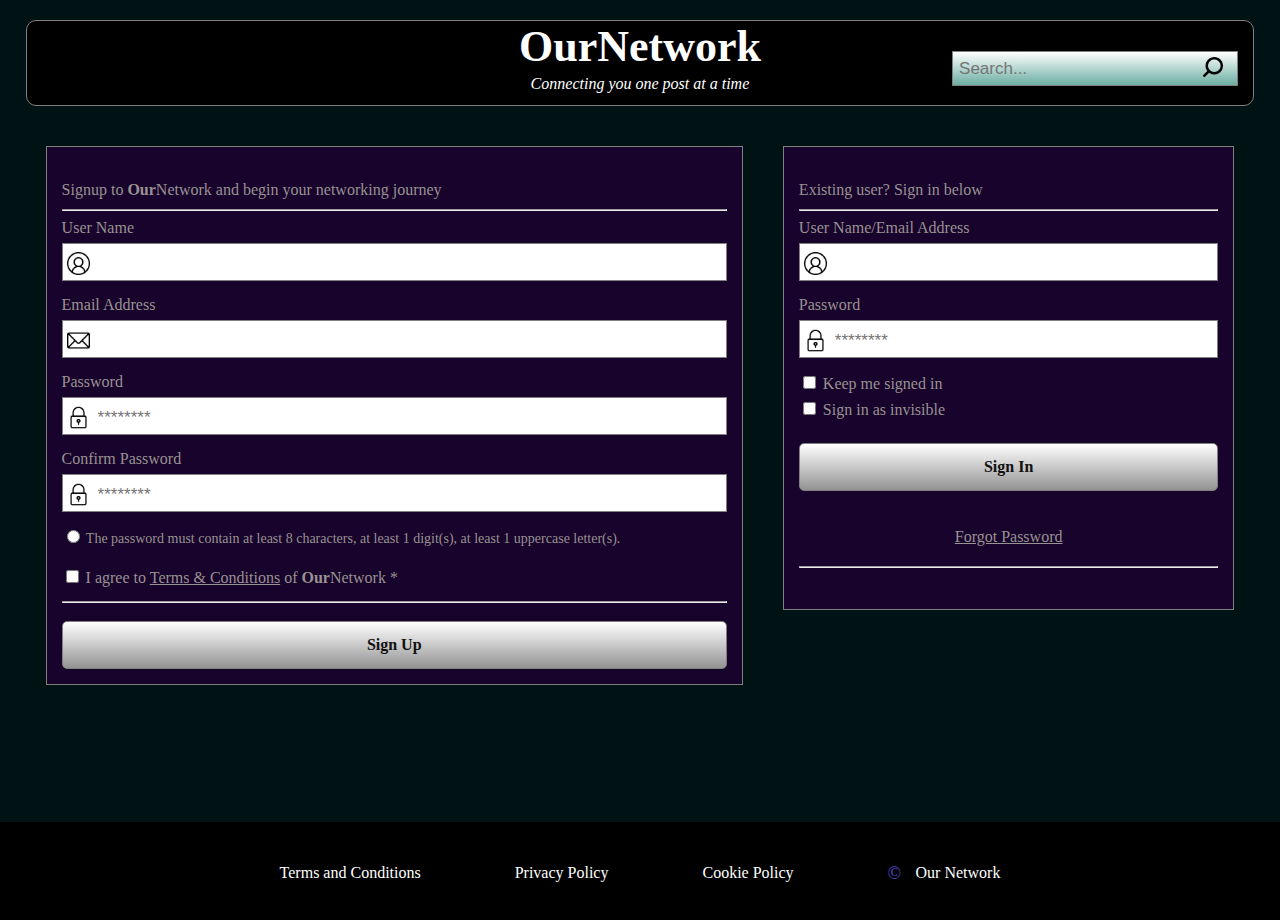
<file: index.html>
<!DOCTYPE html>
<html lang="en">
<head>
    <meta charset="utf-8">
    <title>OurNetwork - Welcome</title>
    <meta name="viewport" content="width=device-width, initial-scale=1, maximum-scale=1">
    <link rel="stylesheet" href="css/style.css">
</head>
<body>
    <div class="container">
        <header>
            <div class="div-33">
                <nav class="menu-list menu-list-hidden">
                    <ul>
                        <li>
                            <a href="home.html" class="active">
                                Home
                            </a>
                        </li>
                        <li>
                            <a href="profile.html">
                                Profile
                            </a>
                        </li>
                        <li>
                            <a href="upload.html">
                                Upload
                            </a>
                        </li>
                        <li>
                            <a href="#">
                                Settings
                            </a>
                        </li>
                    </ul>
                </nav>
            </div>
            <div class="div-33 center header-main">
                <h1 class="white"><b>Our</b>Network</h1>
                <p class="white">
                    <i>
                        Connecting you one post at a time
                    </i>
                </p>
            </div>
            <div class="div-33">
                <div class="search-field">
                    <input type="text" class="form-control" placeholder="Search..." />
                    <img src="images/search-icon.png" alt="Search Icon" />
                </div>
            </div>
        </header>
    </div>

    <section class="main pb-5 btm-9">
        <div class="container">
            <div class="div-60">
                <form class="form1">
                    <p>
                        Signup to <a href="" class="no-underline"><b>Our</b>Network</a> and begin  your networking journey
                    </p>
                    <hr>
                    <label class="field-label">User Name</label>
                    <div class="field-area">
                        <input type="text" class="input-style" />
                        <img src="images/user-icon.png" alt="User Icon" />
                    </div>
                    <label class="field-label">Email Address</label>
                    <div class="field-area">
                        <input type="email" class="input-style" />
                        <img src="images/email-icon.png" alt="Email Icon" />
                    </div>
                    <label class="field-label">Password</label>
                    <div class="field-area">
                        <input type="password" class="input-style" placeholder="********" />
                        <img src="images/lock-icon.png" alt="Lock Icon" />
                    </div>
                    <label class="field-label">Confirm Password</label>
                    <div class="field-area">
                        <input type="password" class="input-style" placeholder="********" />
                        <img src="images/lock-icon.png" alt="Lock Icon" />
                    </div>
                    <div>
                        <label class="field-label field-label-small">
                            <input type="radio" />
                            The password must contain at least 8 characters, at least 1 digit(s), at least 1 uppercase letter(s).
                        </label>
                    </div>
                    <label class="field-label">
                        <input type="checkbox" />
                        I agree to <a href="">Terms & Conditions</a> of <b>Our</b>Network <span>*</span>
                    </label>
                    <hr>
                    <a href="home.html" class="submit">
                        Sign Up
                    </a>
                </form>
            </div>
            <div class="div-40">
                <form class="form1">
                    <p>
                        Existing user? Sign in below
                    </p>
                    <hr>
                    <label class="field-label">User Name/Email Address</label>
                    <div class="field-area">
                        <input type="text" class="input-style" />
                        <img src="images/user-icon.png" alt="User Icon" />
                    </div>

                    <label class="field-label">Password</label>
                    <div class="field-area">
                        <input type="password" class="input-style" placeholder="********" />
                        <img src="images/lock-icon.png" alt="Lock Icon" />
                    </div>
                    <div>
                        <label class="field-label">
                            <input type="checkbox" />
                            Keep me signed in
                        </label>
                    </div>
                    <div>
                        <label class="field-label">
                            <input type="checkbox" />
                            Sign in as invisible
                        </label>
                    </div>

                    <a href="home.html" class="submit">
                        Sign In
                    </a>
                    <br>
                    <p class="center link">
                        <a href="">
                            Forgot Password
                        </a>
                    </p>
                    <hr>
                    <br>
                </form>
            </div>
        </div>
    </section>

    <footer class="footer-login">
        <div class="container">
            <ul>
                <li>
                    <a href="#">
                        Terms and Conditions
                    </a>
                    <a href="#">
                        Privacy Policy
                    </a>
                    <a href="#">
                        Cookie Policy
                    </a>
                    <a href="#">
                        <span class="copyrights">
                            &copy;
                        </span>
                        Our Network
                    </a>
                </li>
            </ul>
        </div>
    </footer>



</body>
</html>
</file>
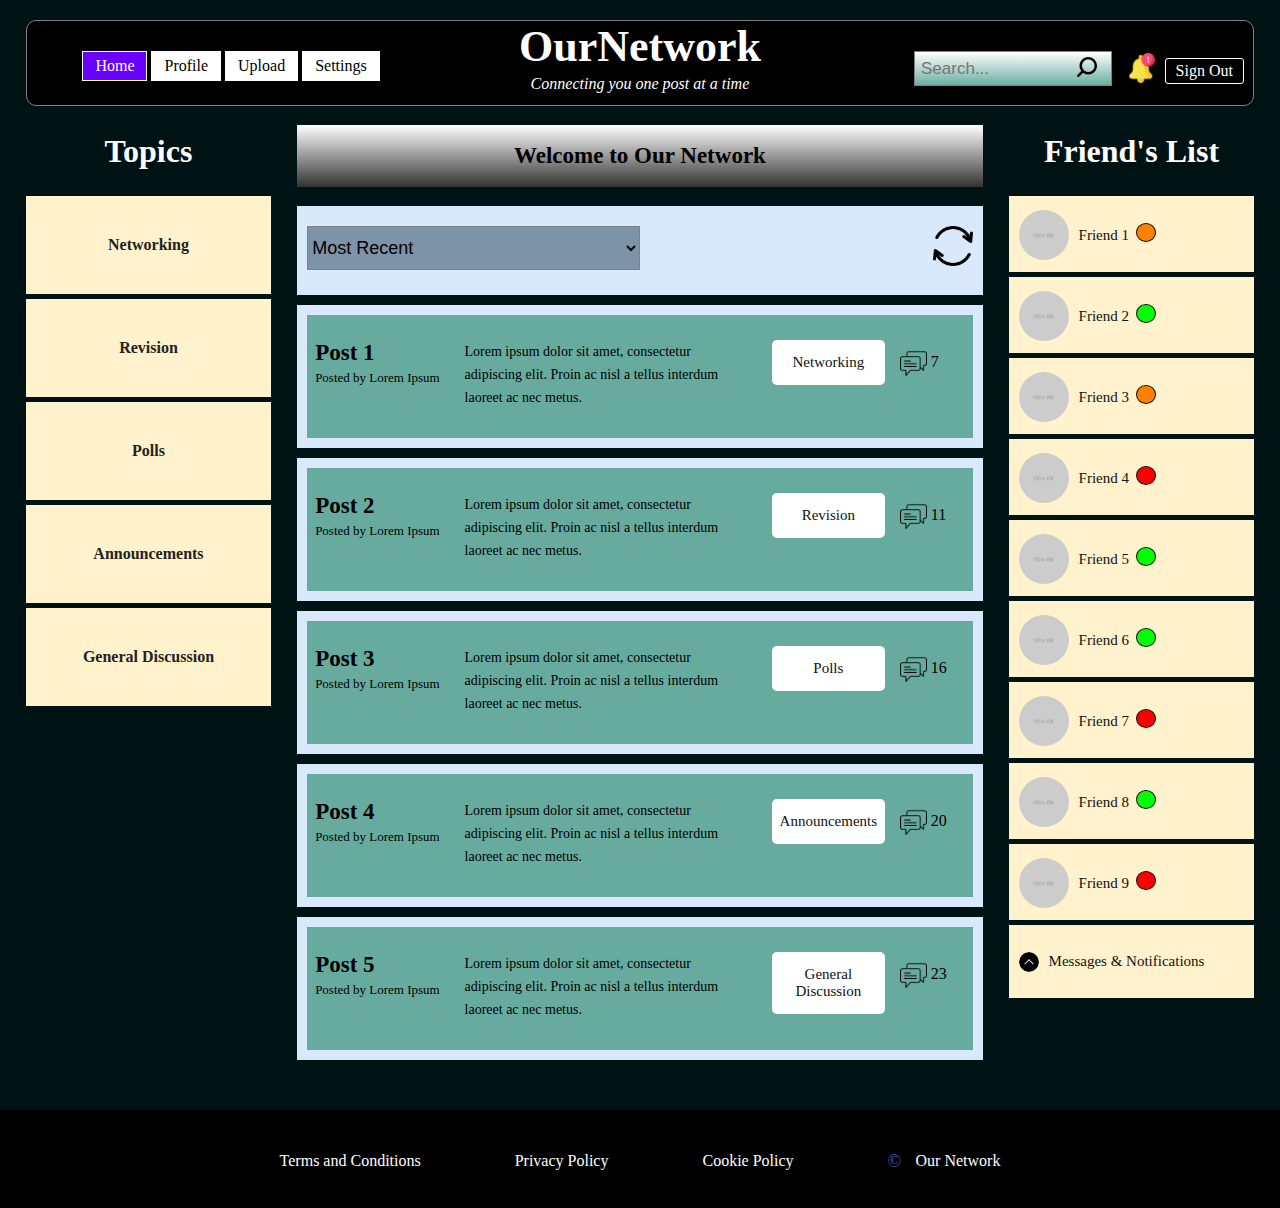
<file: home.html>
<!DOCTYPE html>
<html lang="en">
<head>
    <meta charset="utf-8">
    <title>OurNetwork - Home</title>
    <meta name="viewport" content="width=device-width, initial-scale=1, maximum-scale=1">
    <link rel="stylesheet" href="css/style.css">
</head>
<body>
    <div class="container">
        <header>
            <div class="div-33">
                <nav class="menu-list">
                    <ul>
                        <li>
                            <a href="home.html" class="active">
                                Home
                            </a>
                        </li>
                        <li>
                            <a href="profile.html">
                                Profile
                            </a>
                        </li>
                        <li>
                            <a href="upload.html">
                                Upload
                            </a>
                        </li>
                        <li>
                            <a href="#">
                                Settings
                            </a>
                        </li>
                    </ul>
                </nav>
            </div>
            <div class="div-33 center header-main">
                <h1 class="white"><b>Our</b>Network</h1>
                <p class="white">
                    <i>
                        Connecting you one post at a time
                    </i>
                </p>
            </div>
            <div class="div-23">
                <div class="search-field">
                    <input type="text" class="form-control" placeholder="Search..." />
                    <img src="images/search-icon.png" alt="Refresh Icon" />
                </div>
            </div>

            <div class="div-10 notification-div">
                <a href="">
                    <img src="images/notification-bell.png" alt="Notification Bell"  width="30" />
                </a>
                <a href="index.html" class="sign-out">
                    Sign Out
                </a>
            </div>

        </header>
    </div>

    <section class="main">
        <div class="container">
            <div class="div-20">
                <h2 class="white center title2">Topics</h2>
                    <ul class="left-ul">
                        <li>
                            <a href="#">
                                Networking
                            </a>
                        </li>
                        <li>
                            <a href="#">
                                Revision
                            </a>
                        </li>
                        <li>
                            <a href="#">
                                Polls
                            </a>
                        </li>
                        <li>
                            <a href="#">
                                Announcements
                            </a>
                        </li>
                        <li>
                            <a href="#">
                                General Discussion
                            </a>
                        </li>
                    </ul>
            </div>
            <div class="div-60">
                <div class="details-content">
                    <div class="welcome">
                        <h2 class="center">Welcome to Our Network</h2>
                    </div>

                    <div class="div1">
                        <div class="col-1 mt-2">
                            <select class="input-field">
                                <option value="Recent">Most Recent</option>
                                <option value="popular">Most Popular</option>
                                <option value="Oldest">Oldest</option>
                            </select>
                        </div>
                        <div class="col-1 text-right mt-2">
                            <a href="home.html">
                                <img src="images/refresh-icon.png" alt="Refresh Icon" width="40" />
                            </a>
                        </div>
                    </div>


                    <div class="div1">
                        <div class="div2">
                            <div class="content1">
                                <h2>Post 1</h2>
                                <p>Posted by Lorem Ipsum</p>
                            </div>
                            <div class="content2">
                                <p>
                                    Lorem ipsum dolor sit amet, consectetur adipiscing elit. Proin ac nisl a tellus interdum laoreet ac nec metus.
                                </p>
                            </div>
                            <div class="content3">
                                <a href="" class="btn">
                                    Networking
                                </a>

                            </div>
                            <div class="content4">
                                <img src="images/interaction-icon.png" alt="Interaction Icon" width="27" />
                                <span>7</span>
                            </div>
                        </div>
                    </div>

                    <div class="div1">
                        <div class="div2">
                            <div class="content1">
                                <h2>Post 2</h2>
                                <p>Posted by Lorem Ipsum</p>
                            </div>
                            <div class="content2">
                                <p>
                                    Lorem ipsum dolor sit amet, consectetur adipiscing elit. Proin ac nisl a tellus interdum laoreet ac nec metus.
                                </p>
                            </div>
                            <div class="content3">
                                <a href="" class="btn">
                                    Revision
                                </a>

                            </div>
                            <div class="content4">
                                <img src="images/interaction-icon.png" alt="Interaction Icon" width="27" />
                                <span>11</span>
                            </div>
                        </div>
                    </div>

                    <div class="div1">
                        <div class="div2">
                            <div class="content1">
                                <h2>Post 3</h2>
                                <p>Posted by Lorem Ipsum</p>
                            </div>
                            <div class="content2">
                                <p>
                                    Lorem ipsum dolor sit amet, consectetur adipiscing elit. Proin ac nisl a tellus interdum laoreet ac nec metus.
                                </p>
                            </div>
                            <div class="content3">
                                <a href="" class="btn">
                                    Polls
                                </a>

                            </div>
                            <div class="content4">
                                <img src="images/interaction-icon.png" alt="Interaction Icon" width="27" />
                                <span>16</span>
                            </div>
                        </div>
                    </div>

                    <div class="div1">
                        <div class="div2">
                            <div class="content1">
                                <h2>Post 4</h2>
                                <p>Posted by Lorem Ipsum</p>
                            </div>
                            <div class="content2">
                                <p>
                                    Lorem ipsum dolor sit amet, consectetur adipiscing elit. Proin ac nisl a tellus interdum laoreet ac nec metus.
                                </p>
                            </div>
                            <div class="content3">
                                <a href="" class="btn">
                                    Announcements
                                </a>

                            </div>
                            <div class="content4">
                                <img src="images/interaction-icon.png" alt="Interaction Icon" width="27" />
                                <span>20</span>
                            </div>
                        </div>
                    </div>

                    <div class="div1">
                        <div class="div2">
                            <div class="content1">
                                <h2>Post 5</h2>
                                <p>Posted by Lorem Ipsum</p>
                            </div>
                            <div class="content2">
                                <p>
                                    Lorem ipsum dolor sit amet, consectetur adipiscing elit. Proin ac nisl a tellus interdum laoreet ac nec metus.
                                </p>
                            </div>
                            <div class="content3">
                                <a href="" class="btn">
                                    General Discussion
                                </a>

                            </div>
                            <div class="content4">
                                <img src="images/interaction-icon.png" alt="Interaction Icon" width="27" />
                                <span>23</span>
                            </div>
                        </div>
                    </div>

                </div>
            </div>
            <div class="div-20">
                <h2 class="white center title2">Friend's List</h2>
                <div class="list1">
                    <a href="">
                        <img src="images/profile-icon.png" alt="Profile Icon" />
                        <p>
                            Friend 1
                            <span class="orange status"></span>
                        </p>
                    </a>
                </div>

                <div class="list1">
                    <a href="">
                        <img src="images/profile-icon.png" alt="Profile Icon" />
                        <p>
                            Friend 2
                            <span class="green status"></span>
                        </p>
                    </a>
                </div>

                <div class="list1">
                    <a href="">
                        <img src="images/profile-icon.png" alt="Profile Icon" />
                        <p>
                            Friend 3
                            <span class="orange status"></span>
                        </p>
                    </a>
                </div>

                <div class="list1">
                    <a href="">
                        <img src="images/profile-icon.png" alt="Profile Icon" />
                        <p>
                            Friend 4
                            <span class="red status"></span>
                        </p>
                    </a>
                </div>

                <div class="list1">
                    <a href="">
                        <img src="images/profile-icon.png" alt="Profile Icon" />
                        <p>
                            Friend 5
                            <span class="green status"></span>
                        </p>
                    </a>
                </div>

                <div class="list1">
                    <a href="">
                        <img src="images/profile-icon.png" alt="Profile Icon" />
                        <p>
                            Friend 6
                            <span class="green status"></span>
                        </p>
                    </a>
                </div>

                <div class="list1">
                    <a href="">
                        <img src="images/profile-icon.png" alt="Profile Icon" />
                        <p>
                            Friend 7
                            <span class="red status"></span>
                        </p>
                    </a>
                </div>
                <div class="list1">
                    <a href="">
                        <img src="images/profile-icon.png" alt="Profile Icon" />
                        <p>
                            Friend 8
                            <span class="green status"></span>
                        </p>
                    </a>
                </div>
                <div class="list1">
                    <a href="">
                        <img src="images/profile-icon.png" alt="Profile Icon" />
                        <p>
                            Friend 9
                            <span class="red status"></span>
                        </p>
                    </a>
                </div>
                <div class="list2">
                    <a href="">
                        <img src="images/up-arrow-icon.png" alt="Up Arrow Icon" width="20" />
                        <p>
                            Messages & Notifications
                        </p>
                    </a>
                </div>

            </div>
        </div>
    </section>

    <footer>
        <div class="container">
            <ul>
                <li>
                    <a href="#">
                        Terms and Conditions
                    </a>
                    <a href="#">
                        Privacy Policy
                    </a>
                    <a href="#">
                        Cookie Policy
                    </a>
                    <a href="#">
                        <span class="copyrights">
                            &copy;
                        </span>
                        Our Network
                    </a>
                </li>
            </ul>
        </div>
    </footer>



</body>
</html>
</file>
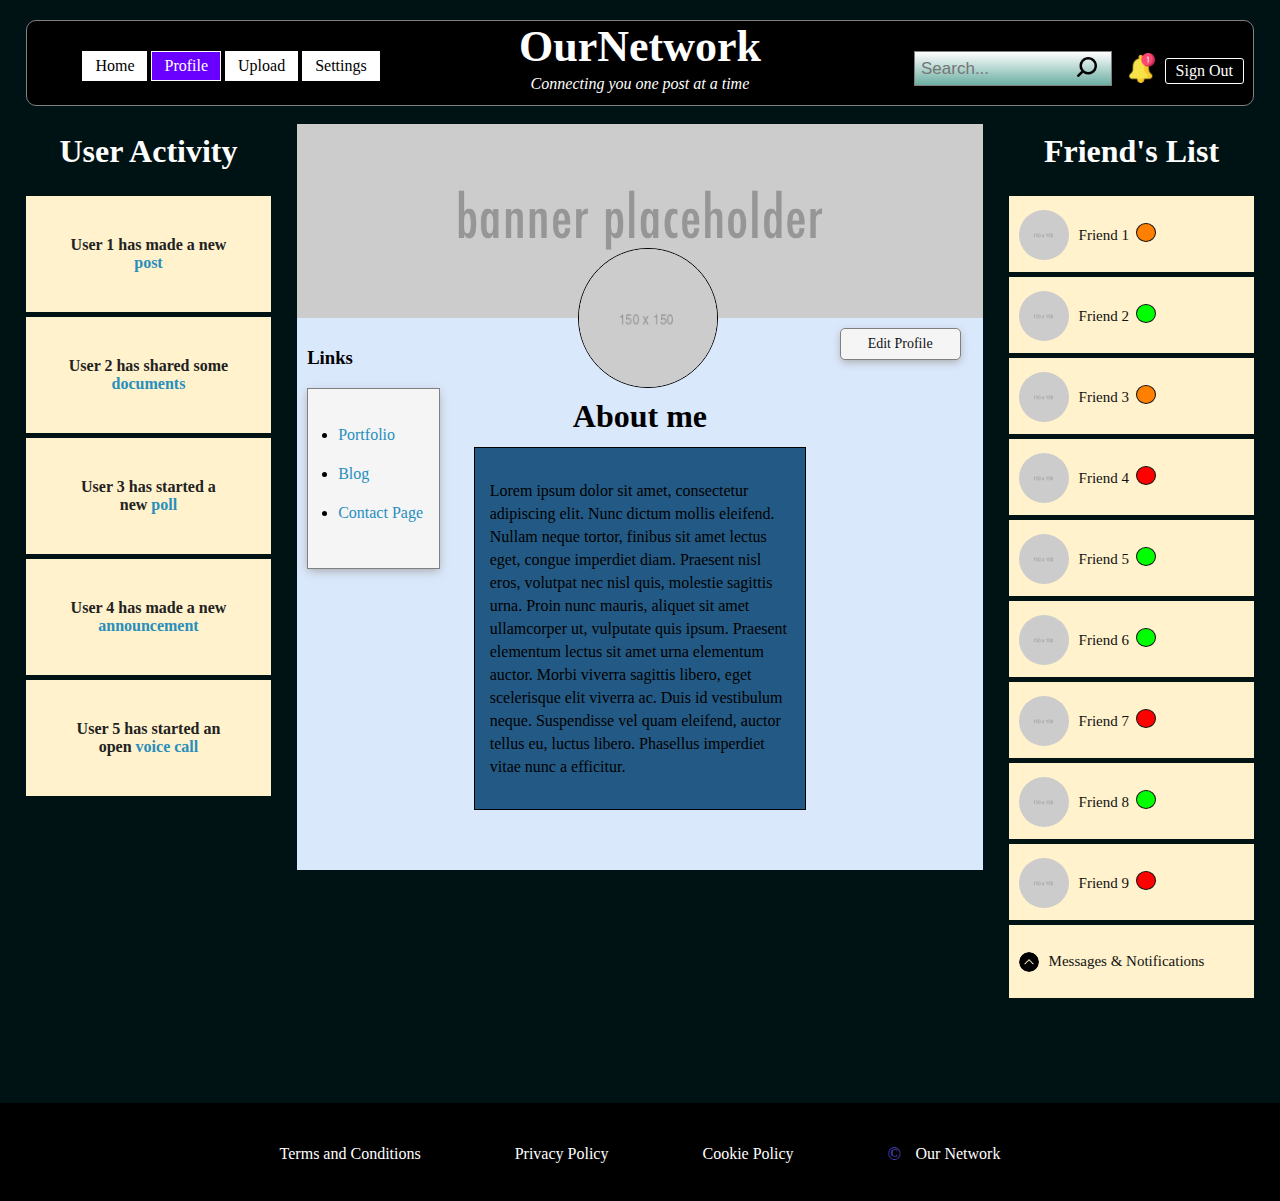
<file: profile.html>
<!DOCTYPE html>
<html lang="en">
<head>
    <meta charset="utf-8">
    <title>OurNetwork - Profile</title>
    <meta name="viewport" content="width=device-width, initial-scale=1, maximum-scale=1">
    <link rel="stylesheet" href="css/style.css">
</head>
<body>
    <div class="container">
        <header>
            <div class="div-33">
                <nav class="menu-list">
                    <ul>
                        <li>
                            <a href="home.html">
                                Home
                            </a>
                        </li>
                        <li>
                            <a href="profile.html" class="active">
                                Profile
                            </a>
                        </li>
                        <li>
                            <a href="upload.html">
                                Upload
                            </a>
                        </li>
                        <li>
                            <a href="#">
                                Settings
                            </a>
                        </li>
                    </ul>
                </nav>
            </div>
            <div class="div-33 center header-main">
                <h1 class="white"><b>Our</b>Network</h1>
                <p class="white">
                    <i>
                        Connecting you one post at a time
                    </i>
                </p>
            </div>
            <div class="div-23">
                <div class="search-field">
                    <input type="text" class="form-control" placeholder="Search..." />
                    <img src="images/search-icon.png" alt="Search Icon" />
                </div>
            </div>

            <div class="div-10 notification-div">
                <a href="">
                    <img src="images/notification-bell.png" alt="Notification Bell" width="30" />
                </a>
                <a href="index.html" class="sign-out">
                    Sign Out
                </a>
            </div>
        </header>
    </div>

    <section class="main pb-5">
        <div class="container">
            <div class="div-20">
                <h2 class="white center title2">User Activity</h2>
                    <ul class="left-ul">
                        <li>
                            <a href="#">
                                User 1 has made a new <span>post</span>
                            </a>
                        </li>
                        <li>
                            <a href="#">
                                User 2 has shared some <span>documents</span>
                            </a>
                        </li>
                        <li>
                            <a href="#">
                                User 3 has started a new <span>poll</span>
                            </a>
                        </li>
                        <li>
                            <a href="#">
                                User 4 has made a new <span>announcement</span>
                            </a>
                        </li>
                        <li>
                            <a href="#">
                                User 5 has started an open <span>voice call</span>
                            </a>
                        </li>
                    </ul>
            </div>
            <div class="div-60">
                <div class="details-content">

                    <br>
                    <img src="images/banner-placeholder.png" alt="Banner Placeholder" class="img-fluid" />

                    <div class="div1 pb-6">
                        <div class="div-20">
                            <h3>Links</h3>
                            <div class="left-box">
                                <ul>
                                    <li>
                                        <a href="">
                                            Portfolio
                                        </a>
                                    </li>
                                    <li>
                                        <a href="">
                                            Blog
                                        </a>
                                    </li>
                                    <li>
                                        <a href="">
                                            Contact Page
                                        </a>
                                    </li>
                                </ul>
                            </div>
                        </div>
                        <div class="div-60">
                            <div class="row">
                                <div class="box-profile">
                                    <img src="images/profile-icon.png" alt="Profile Icon" class="user-image" />
                                    <h2 class="center">About me</h2>
                                    <div class="center hide-large">
                                        <a href="" class="btn3">
                                            Edit Profile
                                        </a>
                                        <br><br>
                                    </div>
                                </div>

                                <div class="about-box">
                                    <p>
                                        Lorem ipsum dolor sit amet, consectetur adipiscing elit. Nunc dictum mollis eleifend. Nullam neque tortor, finibus sit amet lectus eget, congue imperdiet diam. Praesent nisl eros, volutpat nec nisl quis, molestie sagittis urna. Proin nunc mauris, aliquet sit amet ullamcorper ut, vulputate quis ipsum. Praesent elementum lectus sit amet urna elementum auctor. Morbi viverra sagittis libero, eget scelerisque elit viverra ac. Duis id vestibulum neque. Suspendisse vel quam eleifend, auctor tellus eu, luctus libero. Phasellus imperdiet vitae nunc a efficitur.
                                    </p>
                                </div>
                            </div>
                        </div>
                        <div class="div-20 hide-small">
                            <a href="" class="btn3">
                                Edit Profile
                            </a>
                        </div>
                    </div>

                </div>
            </div>
            <div class="div-20">
                <h2 class="white center title2">Friend's List</h2>
                <div class="list1">
                    <a href="">
                        <img src="images/profile-icon.png" alt="Profile Icon" />
                        <p>
                            Friend 1
                            <span class="orange status"></span>
                        </p>
                    </a>
                </div>

                <div class="list1">
                    <a href="">
                        <img src="images/profile-icon.png" alt="Profile Icon" />
                        <p>
                            Friend 2
                            <span class="green status"></span>
                        </p>
                    </a>
                </div>

                <div class="list1">
                    <a href="">
                        <img src="images/profile-icon.png" alt="Profile Icon" />
                        <p>
                            Friend 3
                            <span class="orange status"></span>
                        </p>
                    </a>
                </div>

                <div class="list1">
                    <a href="">
                        <img src="images/profile-icon.png" alt="Profile Icon" />
                        <p>
                            Friend 4
                            <span class="red status"></span>
                        </p>
                    </a>
                </div>

                <div class="list1">
                    <a href="">
                        <img src="images/profile-icon.png" alt="Profile Icon" />
                        <p>
                            Friend 5
                            <span class="green status"></span>
                        </p>
                    </a>
                </div>

                <div class="list1">
                    <a href="">
                        <img src="images/profile-icon.png" alt="Profile Icon" />
                        <p>
                            Friend 6
                            <span class="green status"></span>
                        </p>
                    </a>
                </div>

                <div class="list1">
                    <a href="">
                        <img src="images/profile-icon.png" alt="Profile Icon" />
                        <p>
                            Friend 7
                            <span class="red status"></span>
                        </p>
                    </a>
                </div>
                <div class="list1">
                    <a href="">
                        <img src="images/profile-icon.png" alt="Profile Icon" />
                        <p>
                            Friend 8
                            <span class="green status"></span>
                        </p>
                    </a>
                </div>
                <div class="list1">
                    <a href="">
                        <img src="images/profile-icon.png" alt="Profile Icon" />
                        <p>
                            Friend 9
                            <span class="red status"></span>
                        </p>
                    </a>
                </div>
                <div class="list2">
                    <a href="">
                        <img src="images/up-arrow-icon.png" alt="Up Arrow" width="20" />
                        <p>
                            Messages & Notifications
                        </p>
                    </a>
                </div>

            </div>
        </div>
    </section>

    <footer>
        <div class="container">
            <ul>
                <li>
                    <a href="#">
                        Terms and Conditions
                    </a>
                    <a href="#">
                        Privacy Policy
                    </a>
                    <a href="#">
                        Cookie Policy
                    </a>
                    <a href="#">
                        <span class="copyrights">
                            &copy;
                        </span>
                        Our Network
                    </a>
                </li>
            </ul>
        </div>
    </footer>



</body>
</html>
</file>
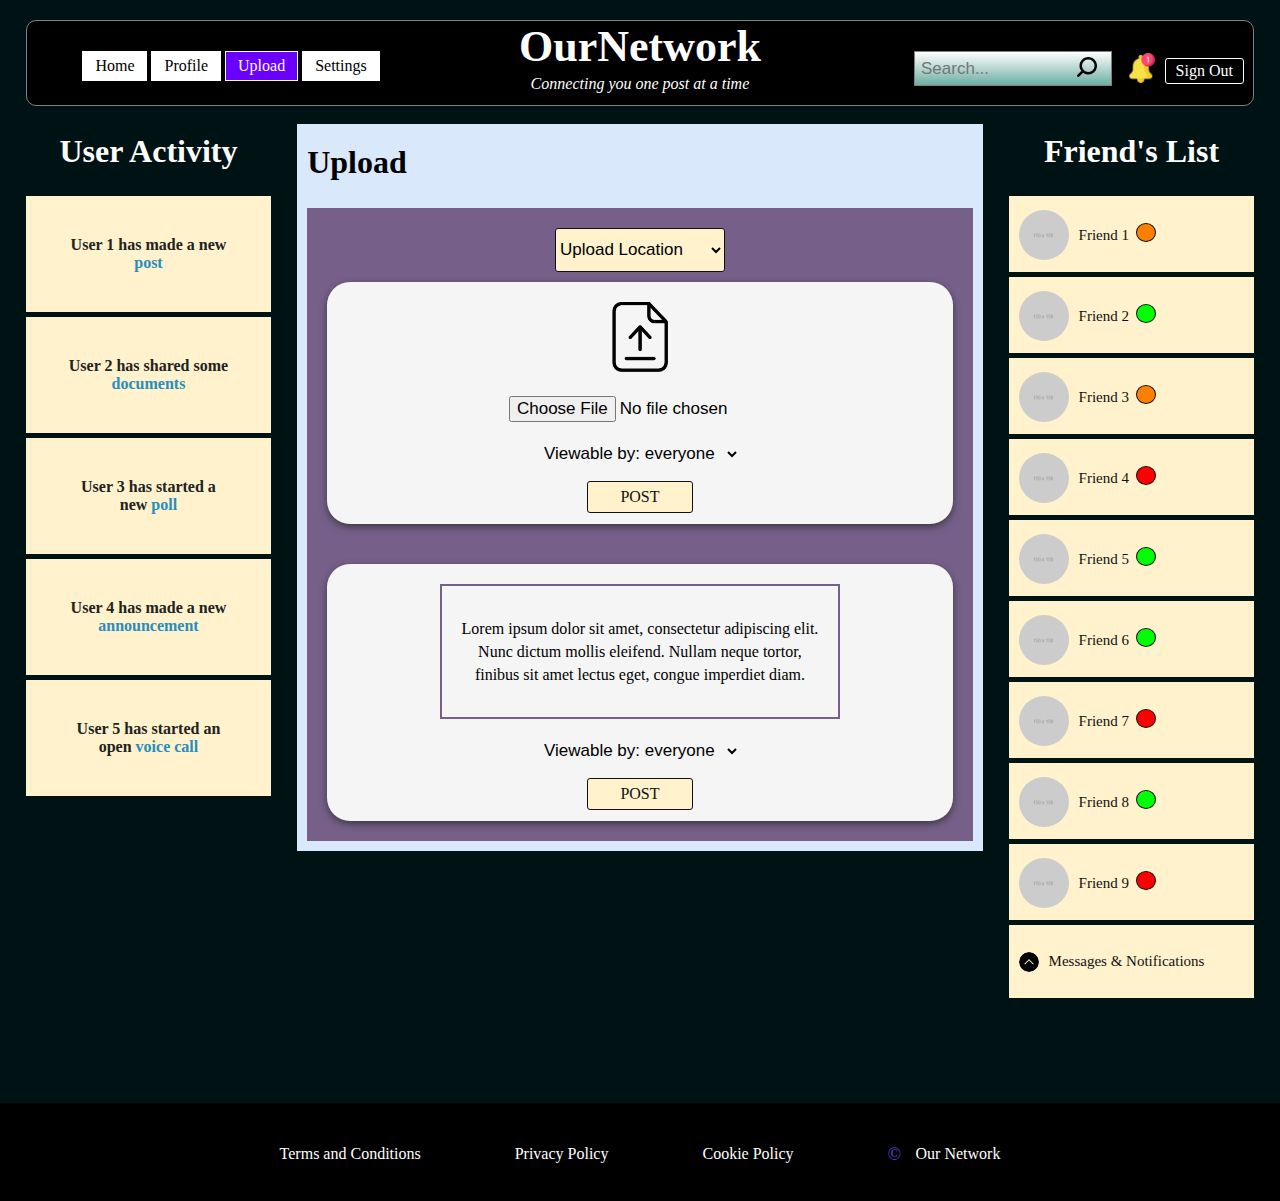
<file: upload.html>
<!DOCTYPE html>
<html lang="en">
<head>
    <meta charset="utf-8">
    <title>OurNetwork - Upload</title>
    <meta name="viewport" content="width=device-width, initial-scale=1, maximum-scale=1">
    <link rel="stylesheet" href="css/style.css">
</head>
<body>
    <div class="container">
        <header>
            <div class="div-33">
                <nav class="menu-list">
                    <ul>
                        <li>
                            <a href="home.html">
                                Home
                            </a>
                        </li>
                        <li>
                            <a href="profile.html">
                                Profile
                            </a>
                        </li>
                        <li>
                            <a href="upload.html" class="active">
                                Upload
                            </a>
                        </li>
                        <li>
                            <a href="#">
                                Settings
                            </a>
                        </li>
                    </ul>
                </nav>
            </div>
            <div class="div-33 center header-main">
                <h1 class="white"><b>Our</b>Network</h1>
                <p class="white">
                    <i>
                        Connecting you one post at a time
                    </i>
                </p>
            </div>
            <div class="div-23">
                <div class="search-field">
                    <input type="text" class="form-control" placeholder="Search..." />
                    <img src="images/search-icon.png" alt="Search Icon" />
                </div>
            </div>

            <div class="div-10 notification-div">
                <a href="">
                    <img src="images/notification-bell.png" alt="Notification Bell" width="30" />
                </a>
                <a href="index.html" class="sign-out">
                    Sign Out
                </a>
            </div>
        </header>
    </div>

    <section class="main pb-5">
        <div class="container">
            <div class="div-20">
                <h2 class="white center title2">User Activity</h2>
                    <ul class="left-ul">
                        <li>
                            <a href="#">
                                User 1 has made a new <span>post</span>
                            </a>
                        </li>
                        <li>
                            <a href="#">
                                User 2 has shared some <span>documents</span>
                            </a>
                        </li>
                        <li>
                            <a href="#">
                                User 3 has started a new <span>poll</span>
                            </a>
                        </li>
                        <li>
                            <a href="#">
                                User 4 has made a new <span>announcement</span>
                            </a>
                        </li>
                        <li>
                            <a href="#">
                                User 5 has started an open <span>voice call</span>
                            </a>
                        </li>
                    </ul>
            </div>
            <div class="div-60">
                <div class="details-content">
                   <br>
                    <div class="div1">
                        <h2 class="title-upload">Upload</h2>

                        <div class="upload-div-main">

                            <select class="input-field3">
                                <option value="">Upload Location</option>
                                <option value="">Networking</option>
                                <option value="">Revision</option>
                                <option value="">Polls</option>
                                <option value="">Announcements</option>
                                <option value="">General Discussion</option>
                            </select>


                            <div class="upload-div-inner center">

                                <img src="images/file-icon.png" alt="File Icon" width="70" />
                                <br>
                                <div class="upload-file-div">
                                    <input type="file" id="myfile" class="upload-file" name="myfile">
                                </div>

                                <select class="input-field2">
                                    <option value="everyone">Viewable by: everyone</option>
                                    <option value="custom">Viewable by: custom</option>
                                    <option value="friends">Viewable by: friends only</option>
                                </select>

                                <div class="center">
                                    <a href="" class="btn-05">
                                        Post
                                    </a>
                                </div>

                            </div>
                        </div>


                        <div class="upload-div-main">
                            <div class="upload-div-inner center">
                                <div class="text-file">
                                    <p>
                                        Lorem ipsum dolor sit amet, consectetur adipiscing elit. Nunc dictum mollis eleifend. Nullam neque tortor, finibus sit amet lectus eget, congue imperdiet diam.
                                    </p>
                                </div>

                                <select class="input-field2">
                                    <option value="everyone">Viewable by: everyone</option>
                                    <option value="custom">Viewable by: custom</option>
                                    <option value="friends">Viewable by: friends only</option>
                                </select>

                                <div class="center">
                                    <a href="" class="btn-05">
                                        Post
                                    </a>
                                </div>

                            </div>
                        </div>

                    </div>

                </div>
            </div>
            <div class="div-20">
                <h2 class="white center title2">Friend's List</h2>
                <div class="list1">
                    <a href="">
                        <img src="images/profile-icon.png" alt="Profile Icon" />
                        <p>
                            Friend 1
                            <span class="orange status"></span>
                        </p>
                    </a>
                </div>

                <div class="list1">
                    <a href="">
                        <img src="images/profile-icon.png" alt="Profile Icon" />
                        <p>
                            Friend 2
                            <span class="green status"></span>
                        </p>
                    </a>
                </div>

                <div class="list1">
                    <a href="">
                        <img src="images/profile-icon.png" alt="Profile Icon" />
                        <p>
                            Friend 3
                            <span class="orange status"></span>
                        </p>
                    </a>
                </div>

                <div class="list1">
                    <a href="">
                        <img src="images/profile-icon.png" alt="Profile Icon" />
                        <p>
                            Friend 4
                            <span class="red status"></span>
                        </p>
                    </a>
                </div>

                <div class="list1">
                    <a href="">
                        <img src="images/profile-icon.png" alt="Profile Icon" />
                        <p>
                            Friend 5
                            <span class="green status"></span>
                        </p>
                    </a>
                </div>

                <div class="list1">
                    <a href="">
                        <img src="images/profile-icon.png" alt="Profile Icon" />
                        <p>
                            Friend 6
                            <span class="green status"></span>
                        </p>
                    </a>
                </div>

                <div class="list1">
                    <a href="">
                        <img src="images/profile-icon.png" alt="Profile Icon" />
                        <p>
                            Friend 7
                            <span class="red status"></span>
                        </p>
                    </a>
                </div>
                <div class="list1">
                    <a href="">
                        <img src="images/profile-icon.png" alt="Profile Icon" />
                        <p>
                            Friend 8
                            <span class="green status"></span>
                        </p>
                    </a>
                </div>
                <div class="list1">
                    <a href="">
                        <img src="images/profile-icon.png" alt="Profile Icon" />
                        <p>
                            Friend 9
                            <span class="red status"></span>
                        </p>
                    </a>
                </div>
                <div class="list2">
                    <a href="">
                        <img src="images/up-arrow-icon.png" alt="Up Arrow Icon" width="20" />
                        <p>
                            Messages & Notifications
                        </p>
                    </a>
                </div>

            </div>
        </div>
    </section>

    <footer>
        <div class="container">
            <ul>
                <li>
                    <a href="#">
                        Terms and Conditions
                    </a>
                    <a href="#">
                        Privacy Policy
                    </a>
                    <a href="#">
                        Cookie Policy
                    </a>
                    <a href="#">
                        <span class="copyrights">
                            &copy;
                        </span>
                        Our Network
                    </a>
                </li>
            </ul>
        </div>
    </footer>



</body>
</html>
</file>
<file: css/style.css>
body {
    padding: 0;
    margin: 0;
    font-size: 16px;
    color: #000;
    font-family: 'Open Sans';
    background: #001314;
    position: relative;
    min-height: 100vh;
}

.mt-2 {
    margin-top: 10px;
}


h1, h2, h3, h4, h5 {
    font-family: 'Open Sans';
    font-weight: 600;
    color: #000;
}

* {
    box-sizing: border-box;
}


h1 {
    font-size: 44px;
}

h2 {
    font-size: 32px;
}

h4 {
    font-size: 25px;
}

.img-fluid {
    width: 100%;
    display: block;
}

.center {
    text-align: center;
}

p {
    line-height: 23px;
}


header {
    background: #000;
    border-radius: 10px;
    border: 1px solid gray;
    overflow: hidden;
    margin-top: 20px;
}

.header-main h1 {
    margin-bottom: 0px;
    margin-top: 0px;
}

.header-main p {
    margin-top: 0px;
    margin-bottom: 10px;
}

.center {
    text-align: center;
}

.white {
    color: white;
}

.div-50 {
    width: 50%;
    float: left;
}


.div-60 {
    width: 60%;
    float: left;
}

.div-40 {
    width: 40%;
    float: left;
}


.div-20 {
    width: 20%;
    float: left;
}


.div-33 {
    width: 33.33%;
    float: left;
}

.div-66 {
    width: 66.66%;
    float: left;
}

.div-25 {
    width: 25%;
    float: left;
}

.div-50 {
    width: 50%;
    float: left;
}


.row {
    margin: 0px 15px;
}

header .menu-list ul {
    list-style: none;
    padding: 0;
    margin: 0;
    text-align: center;
    margin-top: 30px;
}

    header .menu-list ul li {
        display: inline-block;
    }

header .menu-list .active {
    color: #fff;
    background: #6a00ff;
}


header .menu-list ul a {
    color: black;
    display: inline-block;
    vertical-align: middle;
    text-align: center;
    padding: 5px 12px;
    text-decoration: none;
    border: 1px solid white;
    background: white;
    transition: .4s;
}


    header .menu-list ul a:hover {
        color: #27c2d5;
        transform: scale(1.1);
        /*font-weight:600;*/
    }

/**/


.left-ul {
    list-style: none;
    padding: 0;
    margin: 0;
    text-align: center;
}

    .left-ul a {
        display: block;
        color: #222;
        text-decoration: none;
        background: #fff2cc;
        text-align: center;
        padding: 40px 10px;
        margin-bottom: 5px;
        font-weight: 600;
    }

        .left-ul a:hover {
            background: #fffdf5;
        }

        .left-ul a span {
            color: #278ebd;
        }

.title-upload {
    margin-top: 10px;
}

.welcome {
    background-image: linear-gradient(white, #323232);
}

    .welcome h2 {
        padding: 18px 10px;
        font-size: 23px;
    }

.details-content {
    width: 85%;
    margin: auto;
}

/**/
.div1 {
    background: #dae8fc;
    padding: 10px;
    overflow: hidden;
    margin-bottom: 10px;
}

.div2 {
    background: #67ab9f;
    padding: 25px 8px 15px 8px;
    overflow: hidden;
}

.input-field {
    width: 100%;
    height: 44px;
    border: 1px solid gray;
    margin-bottom: 15px;
    background: #7d93a8;
    font-size: 18px;
}

.input-field2 {
    width: 200px;
    height: 44px;
    border: none;
    margin-bottom: 5px;
    background: none;
    font-size: 17px;
    margin-top: 10px;
}

.input-field3 {
    width: 170px;
    height: 44px;
    border: 1px solid #111;
    margin-bottom: 15px;
    background: #fff2cc;
    font-size: 17px;
    margin-top: 20px;
    border-radius: 3px;
    margin:auto;
    display:block;
    margin-bottom:10px;
}

.col-1 {
    width: 50%;
    float: left;
}

.text-right {
    text-align: right;
}

/**/


.container {
    width: 96%;
    margin: auto;
}

.search-field {
    position: relative;
    margin-right: 15px;
    width: 70%;
    float: right;
    margin-top: 30px;
}

.form-control {
    width: 100%;
    height: 35px;
    border: 1px solid gray;
    margin-bottom: 15px;
    background-image: linear-gradient(white, #6caea2);
    font-size: 17px;
    padding-left: 6px;
}

.search-field img {
    position: absolute;
    right: 15px;
    top: 6px;
    width: 20px;
}

/**/
.menu-list-hidden {
    visibility: hidden;
}

.form1 {
    background: #17032b;
    padding: 15px;
    border: 1px solid gray;
    margin-top: 40px;
    margin-left: 20px;
    margin-right: 20px;
}

    .form1 p {
        color: #999292;
        margin-bottom: 8px;
    }

    .form1 a {
        color: #999292;
    }

        .form1 a:hover {
            color: #ddd;
        }



.field-area {
    position: relative;
}

.form1 span {
    color: #999292;
}


.input-style {
    width: 100%;
    border: 1px solid gray;
    margin-bottom: 15px;
    background: white;
    font-size: 17px;
    padding-left: 6px;
    padding-left: 35px;
    padding-top: 10px;
    padding-bottom: 6px;
}

.field-area img {
    position: absolute;
    left: 5px;
    top: 9px;
    width: 23px;
}

.link {
    padding-bottom: 10px;
}

.no-underline {
    text-decoration: none;
}

.field-label {
    color: #999292;
    display: inline-block;
    margin-bottom: 6px;
}

.field-label-small {
    font-size: 14px;
    margin-bottom: 20px;
}

.submit {
    display: block;
    text-align: center;
    color: #111 !important;
    padding: 14px 3px;
    border-radius: 5px;
    text-decoration: none;
    font-size: 16px;
    width: 100%;
    background-image: linear-gradient(white, #939393);
    font-weight: 600;
    border: 1px solid gray;
    margin-top: 18px;
}

    .submit:hover {
        background: #b7b7b7;
    }

/**/

.btn {
    background: white;
    display: block;
    margin: 0px 15px;
    text-align: center;
    color: #111;
    padding: 14px 3px;
    border-radius: 5px;
    text-decoration: none;
    font-size: 15px;
}

    .btn:hover {
        background: #eeeeee;
    }

.btn3 {
    background: #f5f5f5;
    display: inline-block;
    text-align: center;
    color: #111;
    padding: 7px 27px;
    border-radius: 5px;
    text-decoration: none;
    font-size: 14px;
    border: 1px solid gray;
    box-shadow: 0px 3px 9px -1px #a9a9a9;
}

    .btn3:hover {
        background: white;
    }

.content1 h2 {
    margin-bottom: 0px;
    margin-top: 0px;
    font-size: 23px;
}

.content1 p {
    margin-top: 0px;
    font-size: 13px;
}


.content2 p {
    margin-top: 0px;
    font-size: 14px;
    margin-right: 15px;
}


.content4 img {
    vertical-align: middle;
}

.content1 {
    width: 23%;
    float: left;
}

.content2 {
    width: 45%;
    float: left;
}

.content3 {
    width: 22%;
    float: left;
}

.content4 {
    width: 10%;
    float: left;
    margin-top: 10px;
}


.list1 {
    position: relative;
    margin-bottom: 5px;
    background: #fff2cc;
}

    .list1 a {
        padding: 10px;
        display: block;
    }

        .list1 a:hover {
            background: #fffdf5;
        }

    .list1 img {
        position: absolute;
        border-radius: 100%;
        width: 50px;
        top: 14px;
        left: 10px;
    }

    .list1 p {
        padding-left: 60px;
        font-size: 15px;
    }

    .list1 a {
        color: #111;
        text-decoration: none;
    }

        .list1 a:hover {
            color: #444;
            text-decoration: none;
        }

.div-23 {
    width: 23%;
    float: left;
}

.div-10 {
    width: 10%;
    float: left;
}

.notification-div img {
    margin-top: 25px;
    position: relative;
    top: 7px;
}

.notification-div a{
    text-decoration:none;
}

.sign-out {
    border: 1px solid white;
    color: white;
    display: inline-block;
    text-decoration: none;
    padding: 3px 10px;
    margin-top: 10px;
    border-radius: 3px;
    margin-left: 4px;
}

    .sign-out:hover {
        background: #ff0000;
        color: white;
    }


/**/
.left-box {
    background: #f5f5f5;
    padding: 15px;
    border: 1px solid gray;
    box-shadow: 0px 3px 9px -1px #a9a9a9;
}

    .left-box ul {
        padding-left: 15px;
    }

    .left-box a {
        color: #278ebd;
        text-decoration: none;
        display: inline-block;
        margin-bottom: 15px;
        margin-top: 6px;
    }

        .left-box a:hover {
            color: #333;
        }


.pb-6 {
    padding-bottom: 60px;
}

.box-profile {
    /*position: relative;*/
}

    .box-profile h2 {
        margin-top: 70px;
        margin-bottom: 12px;
    }

.user-image {
    position: absolute;
    border: 1px solid black;
    width: 140px;
    left: 50%;
    margin-left: -62px;
    border-radius: 100%;
    margin-top: -150px;
}

.about-box {
    background: #235a85;
    padding: 15px;
    border: 1px solid #000;
}

.btn-05 {
    background: #fff2cc;
    color: #111;
    text-decoration: none;
    display: inline-block;
    font-weight: 500;
    padding: 6px 32px;
    border: 1px solid #111;
    border-radius: 3px;
    margin-bottom: 7px;
    text-transform: uppercase;
}

    .btn-05:hover {
        background: white;
    }

/**/
.list2 {
    position: relative;
    margin-bottom: 5px;
    background: #fff2cc;
}

    .list2 a {
        color: #111;
        text-decoration: none;
        padding: 10px;
        display: block;
    }

        .list2 a:hover {
            background: #fffdf5;
        }

    .list2 img {
        position: absolute;
        border-radius: 100%;
        width: 20px;
        top: 27px;
        left: 10px;
    }

    .list2 p {
        padding-left: 30px;
        font-size: 15px;
    }

.status {
    width: 20px;
    height: 19px;
    background: gray;
    border-radius: 100%;
    border: 1px solid #111;
    display: inline-block;
    position: relative;
    top: 2px;
    left: 3px;
}

/**/

.upload-div-main {
    background: #76608a;
    padding: 20px;
}

.upload-div-inner {
    background: #f5f5f5;
    border-radius: 23px;
    padding: 20px 20px 4px 20px;
    box-shadow: 0px 3px 9px -1px #302f31;
}

.text-file {
    border: 2px solid #76608a;
    padding: 15px;
    max-width: 400px;
    margin: auto;
}

.upload-file-div {
    margin-left: 60px;
    margin-top: 20px;
}

.upload-file {
    font-size: 17px;
}

.orange {
    background: #ff8000;
}

.green {
    background: #00ff00;
}

.red {
    background: #ff0000;
}

.main {
    padding-bottom: 40px;
    clear: both;
    overflow: hidden;
}

footer {
    background: #000;
    padding: 25px 10px;
    clear: both;
}

    footer .copyrights {
        margin-right: 10px;
        color: #403fa5;
        font-size: 18px;
        font-weight: 600;
        margin-top: 3px;
        position: relative;
        top: 1px;
    }

        footer .copyrights:hover {
            color: #403fa5;
        }

    footer ul {
        list-style: none;
        margin: 0px;
        padding: 0px;
        text-align: center;
        width: 100%;
    }

        footer ul a {
            color: white;
            text-decoration: none;
            display: inline-block;
            margin: 15px 45px;
            text-align: center;
        }

            footer ul a:hover {
                color: #278ebd;
            }

/**/

@media(min-width:1500px) {
    .container {
        max-width: 1400px;
        margin: auto;
    }
}


@media(min-width:1200px) {
    .left-ul a {
        padding: 40px 40px;
    }

    .about-box {
        width: 90%;
        margin: auto;
    }
}

@media(min-width:768px) {
    .pb-5 {
        padding-bottom: 100px;
    }

    .details-content {
        width: 93%;
    }


    .hide-large {
        display: none;
    }

    .btm-9 {
        padding-bottom: 9rem;
    }

    footer {
        height: 6.1rem;
    }

    .footer-login {
        clear: both;
        position: absolute;
        bottom: 0;
        width: 100%;
        height: 6.1rem;
    }
}

@media(min-width:768px) and (max-width:1199px) {


    .notification-div img {
        width: 20px;
    }

    .sign-out {
        font-size: 11px;
        margin-bottom: 6px;
    }

    .btn3 {
        padding: 7px 7px;
        font-size: 13px;
    }



    .left-box {
        padding: 15px 7px;
    }

        .left-box ul {
            list-style: none;
            padding-left: 0px;
            font-size: 14px;
        }

    .title2 {
        font-size: 20px;
    }

    footer ul a {
        margin: 15px 20px;
    }

    .header-main h1 {
        font-size: 33px;
    }

    .header-main p {
        font-size: 14px;
    }

    header .menu-list ul a {
        padding: 5px 5px;
        font-size: 12px;
    }

    .content1 {
        width: 100%;
    }

    .content2 {
        width: 100%;
    }

    .content3 {
        width: 50%;
    }

    .content4 {
        width: 50%;
    }

    .btn {
        margin-left: 0px;
        width: 130px;
    }
}


/**/
@media(max-width:767px) {

    .hide-small {
        display: none;
    }

    .user-image {
        position: inherit;
        left: 0px;
        margin: 0 auto;
        display: block;
        margin-top: 30px;
    }

    .box-profile h2 {
        margin-top: 15px;
    }


    .div-23 {
        width: 100%;
    }

    .div-10 {
        width: 100%;
    }

    .div-20 {
        width: 100%;
    }

    .div-25 {
        width: 100%;
    }

    .div-33 {
        width: 100%;
    }

    .div-50 {
        width: 100%;
    }

    .div-60 {
        width: 100%;
    }

    .div-40 {
        width: 100%;
    }


    .div-66 {
        width: 100%;
    }

    .menu-list-hidden {
        display: none;
    }

    footer ul a {
        display: block;
    }

    .upload-file-div {
        margin-left: 25px;
    }

    header .menu-list ul a {
        padding: 5px 9px;
    }

    .details-content {
        width: 100%;
    }

    .content1 {
        width: 100%;
    }

    .content2 {
        width: 100%;
    }

    .content3 {
        width: 50%;
    }

    .content4 {
        width: 50%;
    }

    .btn {
        margin-left: 0px;
        width: 130px;
    }

    .search-field {
        width: 300px;
        margin: auto;
        float: none;
    }

    .header-main h1 {
        padding-top: 20px;
    }

    .header-main p {
        padding-bottom: 15px;
    }

    .notification-div {
        text-align: center;
        margin-bottom: 10px;
    }

        .notification-div img {
            margin-top: 0px;
        }
}
</file>
